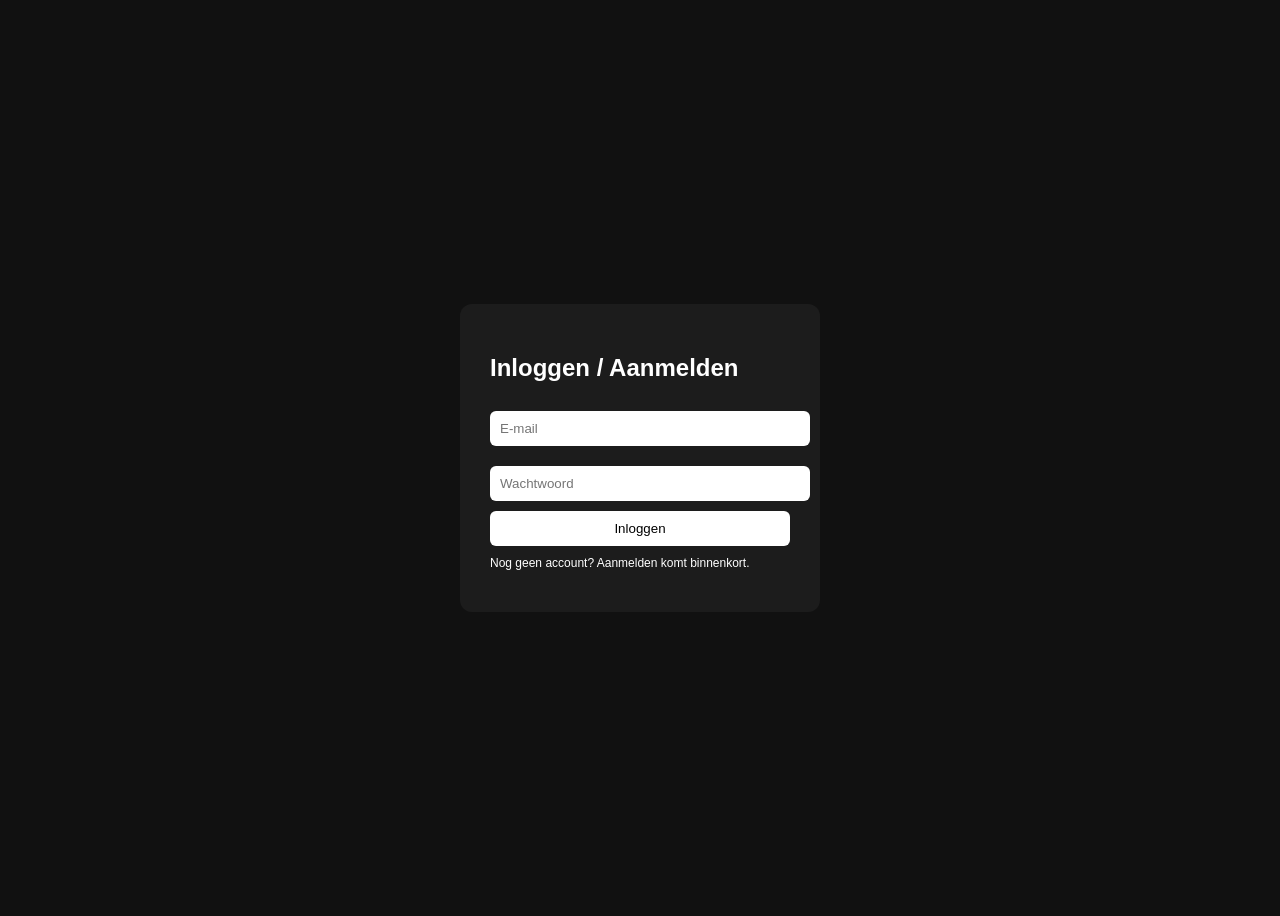
<file: login.html>
<!DOCTYPE html>
<html lang="nl">
<head>
  <meta charset="UTF-8">
  <title>AMK-one | Inloggen</title>
  <style>
    body{
      font-family: Arial, sans-serif;
      background:#111;
      color:#fff;
      display:flex;
      justify-content:center;
      align-items:center;
      height:100vh;
    }

    .login-box{
      background:#1c1c1c;
      padding:30px;
      border-radius:12px;
      width:300px;
    }

    input{
      width:100%;
      padding:10px;
      margin:10px 0;
      border:none;
      border-radius:6px;
    }

    button{
      width:100%;
      padding:10px;
      background:#fff;
      border:none;
      border-radius:6px;
      cursor:pointer;
    }

    button:hover{
      background:#ddd;
    }
  </style>
</head>
<body>

  <div class="login-box">
    <h2>Inloggen / Aanmelden</h2>

    <input type="email" placeholder="E-mail">
    <input type="password" placeholder="Wachtwoord">

    <button onclick="location.href='index.html'">
      Inloggen
    </button>

    <p style="font-size:12px; margin-top:10px;">
      Nog geen account? Aanmelden komt binnenkort.
    </p>
  </div>

</body>
</html>
</file>
